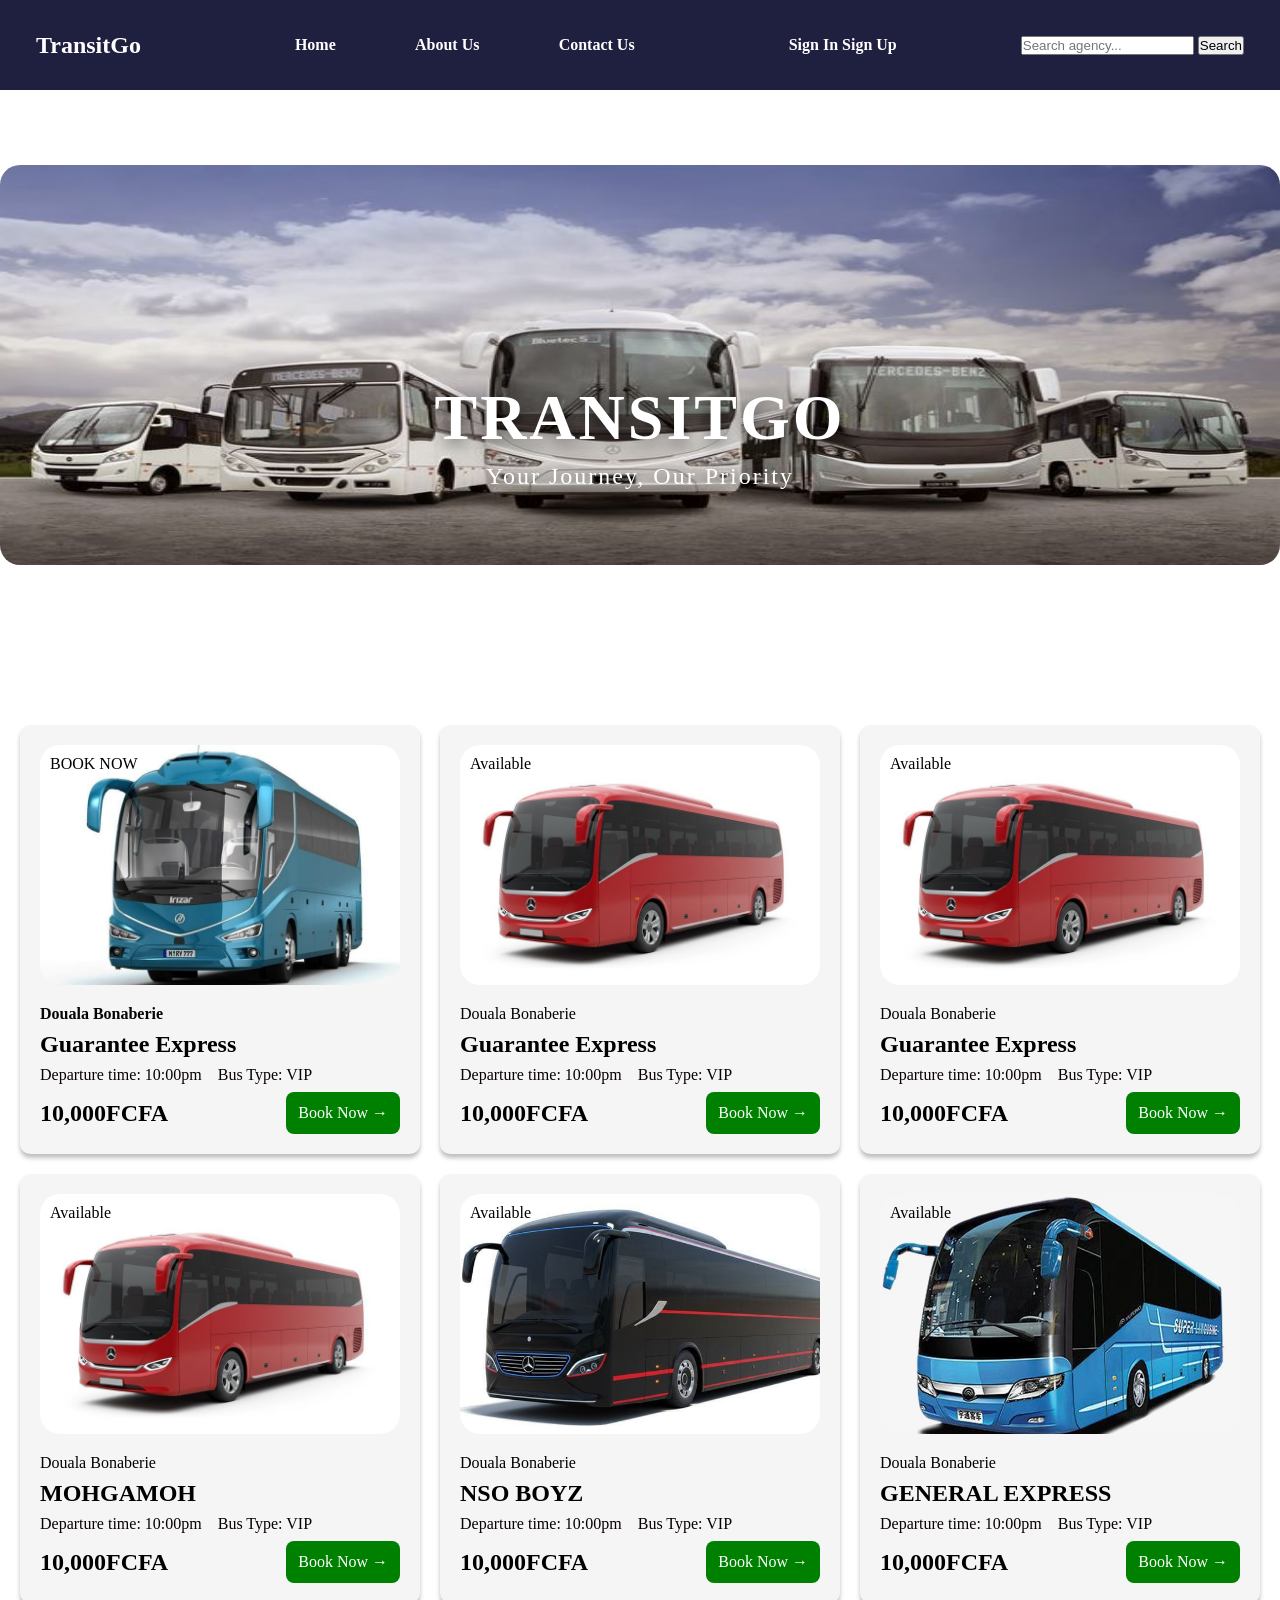
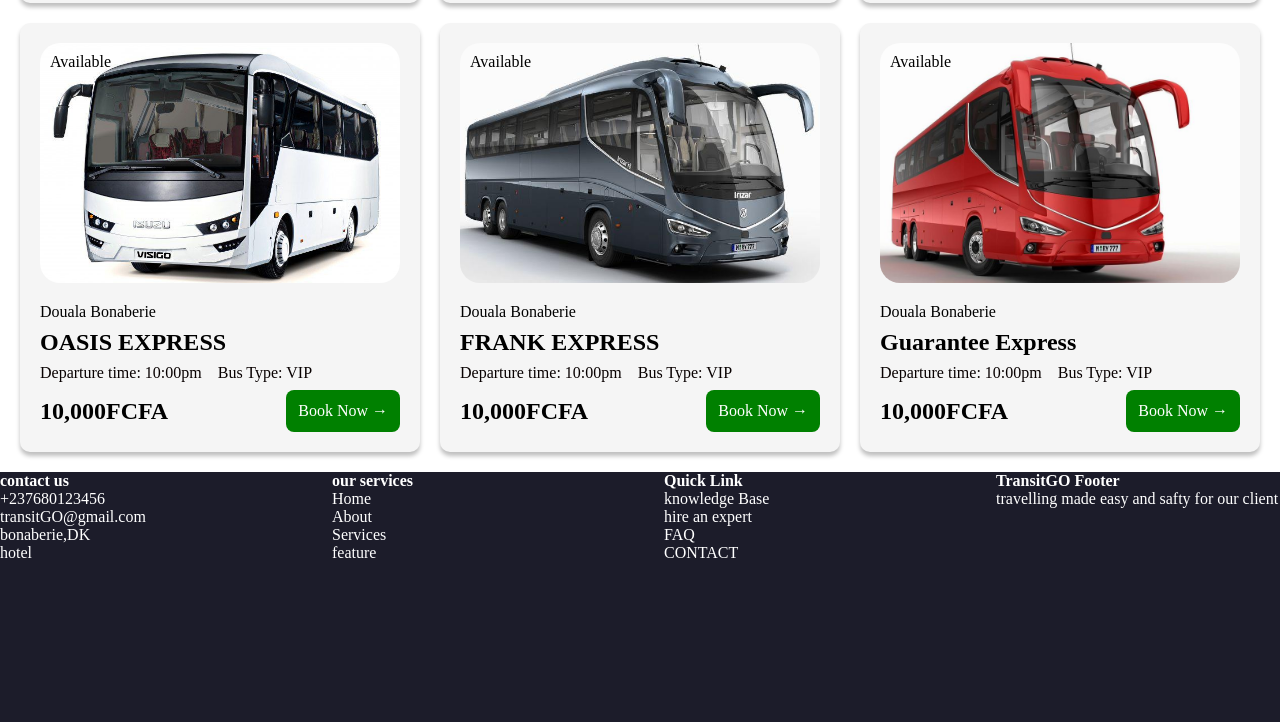
<file: index.html>
<!DOCTYPE html>
<html lang="en">
<head>
    <meta charset="UTF-8">
    <meta name="viewport" content="width=device-width, initial-scale=1.0">
    <title>Document</title>
    <link rel="stylesheet" href="assets/css/index.css">
    <link rel="stylesheet" href="assets/css/navbar.css">
    <link rel="stylesheet" href="../assets/css/contact.css">
</head>
<body>
    <header>
        <nav>
            <div class="logo">
                <p>TransitGo</p>
            </div>
            <ul>
                <li><a href="index.html">Home</a></li>
                <li><a href="pages/about.html">About Us</a></li> 
                <li><a href="pages/contact.html">Contact Us</a></li>          
            </ul>
            <div class="auth-buttons">
                <a href="pages/signin.html" class="signin-btn">Sign In</a>
                <a href="pages/signup.html" class="signup-btn">Sign Up</a>
            </div>
            <div class="header-search">
                <input type="search" placeholder="Search agency...">
                <button type="submit">Search</button>
            </div>
        </nav>
       
    </header>
<main>
        <section class="hero-section">
             <div class="head-section"></div>
        <div class="design-head-section">
            <div class="pic-bar">
                <div class="head image">
                    <img src="assets/images/image11.jpg" alt="bus">
                    <div class="hero-text">
                        <h1>TransitGO</h1>
                        <p>Your Journey, Our Priority</p>
                    </div>
                </div>
            </div>
        </div>
        </section>
        <section class="bus-listing-section">
            <div class="card-container">
                <div class="card">
                    <div class="card-image">
                        <img src="assets/images/image2.jpg" alt="bus1">
                        <span class="card-badge">BOOK NOW</span>
                    </div>
                    <div class="card-body">
                        <div class="card-location">
                            <span class="icon"></span>
                            <span>Douala Bonaberie</span>
                        </div>

<h2>Guarantee Express</h2>
                        <div class="card-info">
                            <div class="info-item">
                                <span>Departure time:</span>
                                <span>10:00pm</span>
                            </div>
                            <div class="info-item">
                                <span>Bus Type:</span>
                                <span>VIP</span>
                            </div>
                        </div>
                        <div class="card-footer">
                            <h2>10,000FCFA</h2>
                            <a href="" class="book-now-btn">
                                Book Now →
                            </a>
                        </div>
                    </div>
                </div>
                <div class="card">
                    <div class="card-image">
                        <img src="assets/images/image3.jpg" alt="">
                        <span class="card-badge">Available</span>
                    </div>
                    <div class="card-body">
                        <div>
                            <span class="icon"></span>
                            <span>Douala Bonaberie</span>
                        </div>

<h2>Guarantee Express</h2>
                        <div class="card-info">
                            <div class="info-item">
                                <span>Departure time:</span>
                                <span>10:00pm</span>
                            </div>
                            <div class="info-item">
                                <span>Bus Type:</span>
                                <span>VIP</span>
                            </div>
                        </div>
                        <div class="card-footer">
                            <h2>10,000FCFA</h2>
                            <a href="" class="book-now-btn">
                                Book Now →
                            </a>
                        </div>
                    </div>
                </div>
                <div class="card">
                    <div class="card-image">
                        <img src="assets/images/image3.jpg" alt="">
                        <span class="card-badge">Available</span>
                    </div>
                    <div class="card-body">
                        <div>
                            <span class="icon"></span>
                            <span>Douala Bonaberie</span>
                        </div>


















             <h2>Guarantee Express</h2>
                        <div class="card-info">
                            <div class="info-item">
                                <span>Departure time:</span>
                                <span>10:00pm</span>
                            </div>
                            <div class="info-item">
                                <span>Bus Type:</span>
                                <span>VIP</span>
                            </div>
                        </div>
                        <div class="card-footer">
                            <h2>10,000FCFA</h2>
                            <a href="" class="book-now-btn">
                                Book Now →
                            </a>
                        </div>
                    </div>
                </div>
                <div class="card">
                    <div class="card-image">
                        <img src="assets/images/image3.jpg" alt="">
                        <span class="card-badge">Available</span>
                    </div>
                    <div class="card-body">
                        <div>
                            <span class="icon"></span>
                            <span>Douala Bonaberie</span>
                        </div>
                        <h2>MOHGAMOH</h2>
                        <div class="card-info">
                            <div class="info-item">
                                <span>Departure time:</span>
                                <span>10:00pm</span>
                            </div>
                            <div class="info-item">
                                <span>Bus Type:</span>
                                <span>VIP</span>
                            </div>
                        </div>
                        <div class="card-footer">
                            <h2>10,000FCFA</h2>
                            <a href="" class="book-now-btn">
                                Book Now →
                            </a>
                        </div>
                    </div>
                </div>


                <div class="card">
                    <div class="card-image">
                        <img src="assets/images/image9.jpg" alt="">
                        <span class="card-badge">Available</span>
                    </div>
                    <div class="card-body">
                        <div>
                            <span class="icon"></span>
                            <span>Douala Bonaberie</span>
                        </div>
                        <h2>NSO BOYZ</h2>
                        <div class="card-info">
                            <div class="info-item">
                                <span>Departure time:</span>
                                <span>10:00pm</span>
                            </div>
                            <div class="info-item">
                                <span>Bus Type:</span>
                                <span>VIP</span>
                            </div>
                        </div>
                        <div class="card-footer">
                            <h2>10,000FCFA</h2>
                            <a href="" class="book-now-btn">
                                Book Now →
                            </a>
                        </div>
                    </div>
                </div>
                <div class="card">
                    <div class="card-image">
                        <img src="assets/images/image6.jpg" alt="">
                        <span class="card-badge">Available</span>
                    </div>
                    <div class="card-body">
                        <div>
                            <span class="icon"></span>
                            <span>Douala Bonaberie</span>
                        </div>
                        <h2>GENERAL EXPRESS</h2>
                        <div class="card-info">
                            <div class="info-item">
                                <span>Departure time:</span>
                                <span>10:00pm</span>
                            </div>
                            <div class="info-item">
                                <span>Bus Type:</span>
                                <span>VIP</span>
                            </div>
                        </div>
                        <div class="card-footer">
                            <h2>10,000FCFA</h2>
                            <a href="" class="book-now-btn">
                                Book Now →
                            </a>
                        </div>
                    </div>
                </div>
                <div class="card">
                    <div class="card-image">
                        <img src="assets/images/image7.jpg" alt="">
                        <span class="card-badge">Available</span>
                    </div>
                    <div class="card-body">
                        <div>
                            <span class="icon"></span>
                            <span>Douala Bonaberie</span>
                        </div>
                        <h2>OASIS EXPRESS</h2>
                        <div class="card-info">
                            <div class="info-item">
                                <span>Departure time:</span>
                                <span>10:00pm</span>
                            </div>
                            <div class="info-item">
                                <span>Bus Type:</span>
                                <span>VIP</span>
                            </div>
                        </div>
                        <div class="card-footer">
                            <h2>10,000FCFA</h2>
                            <a href="" class="book-now-btn">
                                Book Now →
                            </a>
                        </div>
                    </div>
                </div>
                <div class="card">
                    <div class="card-image">
                        <img src="assets/images/image18.jpg" alt="">
                        <span class="card-badge">Available</span>
                    </div>
                    <div class="card-body">
                        <div>
                            <span class="icon"></span>
                            <span>Douala Bonaberie</span>
                        </div>
                        <h2>FRANK EXPRESS</h2>
                        <div class="card-info">
                            <div class="info-item">
                                <span>Departure time:</span>
                                <span>10:00pm</span>
                            </div>
                            <div class="info-item">
                                <span>Bus Type:</span>
                                <span>VIP</span>
                            </div>
                        </div>
                        
                        <div class="card-footer">
                            <h2>10,000FCFA</h2>
                            <a href="" class="book-now-btn">
                                Book Now →
                            </a>
                        </div>
                    </div>
                </div>
                <div class="card">
                    <div class="card-image">
                        <img src="assets/images/image17.jpg" alt="">
                        <span class="card-badge">Available</span>
                    </div>
                    <div class="card-body">
                        <div>
                            <span class="icon"></span>
                            <span>Douala Bonaberie</span>
                        </div>
                        <h2>Guarantee Express</h2>
                        <div class="card-info">
                            <div class="info-item">
                                <span>Departure time:</span>
                                <span>10:00pm</span>
                            </div>
                            <div class="info-item">
                                <span>Bus Type:</span>
                                <span>VIP</span>
                            </div>
                        </div>
                        <div class="card-footer">
                            <h2>10,000FCFA</h2>
                            <a href="" class="book-now-btn">
                                Book Now →
                            </a>
                        </div>
                    </div>
                </div>
                
            </div>
        </section>
    </main>
    <footer>
        <div id="grid">
            <div id="contact">
        <h4>contact us</h4>
        
            <p>+237680123456</p>
            <p>transitGO@gmail.com</p>
            <p>bonaberie,DK hotel</p>
        </div>
            

        <div id="services">
        <h4>our services</h4>
    
            <p>Home</p>
            <p>About</p>
            <p>Services</p>
            <p>feature</p>
            </div> 
        <div id="quicklinks">
        <h4>Quick Link</h4>
        
            <p>knowledge Base</p>
            <p>hire an expert</p>
            <p>FAQ</p>
            <p>CONTACT</p>
        </div>
        <div id="about">
        <h4>TransitGO Footer</h4>
        <p>travelling made easy and safty for our client</p>
    </div>
</div> 
    </footer>   
    
    <!-- Booking Modal -->
    <div id="bookingModal" class="modal">
        <div class="modal-content">
            <span class="close">&times;</span>
            <h2>Complete Your Booking</h2>
            <form id="bookingForm" class="booking-form">
                <div class="form-group">
                    <label for="fullName">Full Name *</label>
                    <input type="text" id="fullName" name="fullName" required>
                </div>
                <div class="form-group">
                    <label for="email">Email Address *</label>
                    <input type="email" id="email" name="email" required>
                </div>
                <div class="form-group">
                    <label for="phone">Phone Number *</label>
                    <input type="tel" id="phone" name="phone" required>
                </div>
                <div class="form-group">
                    <label for="depDate">Departure Date *</label>
                    <input type="date" id="depDate" name="depDate" required>
                </div>
                <div class="form-group">
                    <label for="seats">Number of Seats *</label>
                    <input type="number" id="seats" name="seats" min="1" max="10" value="1" required>
                </div>
                <div class="form-group">
                    <label for="seatPreference">Seat Preference</label>
                    <select id="seatPreference" name="seatPreference">
                        <option value="">Select Preference</option>
                        <option value="window">Window</option>
                        <option value="aisle">Aisle</option>
                        <option value="middle">Middle</option>
                    </select>
                </div>
                <div class="form-group">
                    <label for="specialRequests">Special Requests</label>
                    <textarea id="specialRequests" name="specialRequests" rows="4" placeholder="Any special requests?"></textarea>
                </div>
                <div class="form-actions">
                    <button type="submit" class="submit-btn">Complete Booking</button>
                    <button type="button" class="cancel-btn" onclick="closeBookingModal()">Cancel</button>
                </div>
            </form>
        </div>
    </div>

    <script>
        const modal = document.getElementById("bookingModal");
        const closeBtn = document.querySelector(".close");
        const bookingForm = document.getElementById("bookingForm");
        const bookNowBtns = document.querySelectorAll(".book-now-btn");

        // Open modal when any Book Now button is clicked
        bookNowBtns.forEach(btn => {
            btn.addEventListener("click", function(e) {
                e.preventDefault();
                openBookingModal();
            });
        });

        // Open modal function
        function openBookingModal() {
            modal.style.display = "block";
        }

        // Close modal function
        function closeBookingModal() {
            modal.style.display = "none";
        }

        // Close modal when X is clicked
        closeBtn.addEventListener("click", closeBookingModal);

        // Close modal when clicking outside the modal content
        window.addEventListener("click", function(e) {
            if (e.target === modal) {
                closeBookingModal();
            }
        });

        // Handle form submission
        bookingForm.addEventListener("submit", function(e) {
            e.preventDefault();
            const formData = {
                fullName: document.getElementById("fullName").value,
                email: document.getElementById("email").value,
                phone: document.getElementById("phone").value,
                depDate: document.getElementById("depDate").value,
                seats: document.getElementById("seats").value,
                seatPreference: document.getElementById("seatPreference").value,
                specialRequests: document.getElementById("specialRequests").value
            };
            console.log("Booking Details:", formData);
            alert(`Booking confirmed for ${formData.fullName}! Check console for details.`);
            bookingForm.reset();
            closeBookingModal();
        });
    </script>
</body>
</html>
</file>
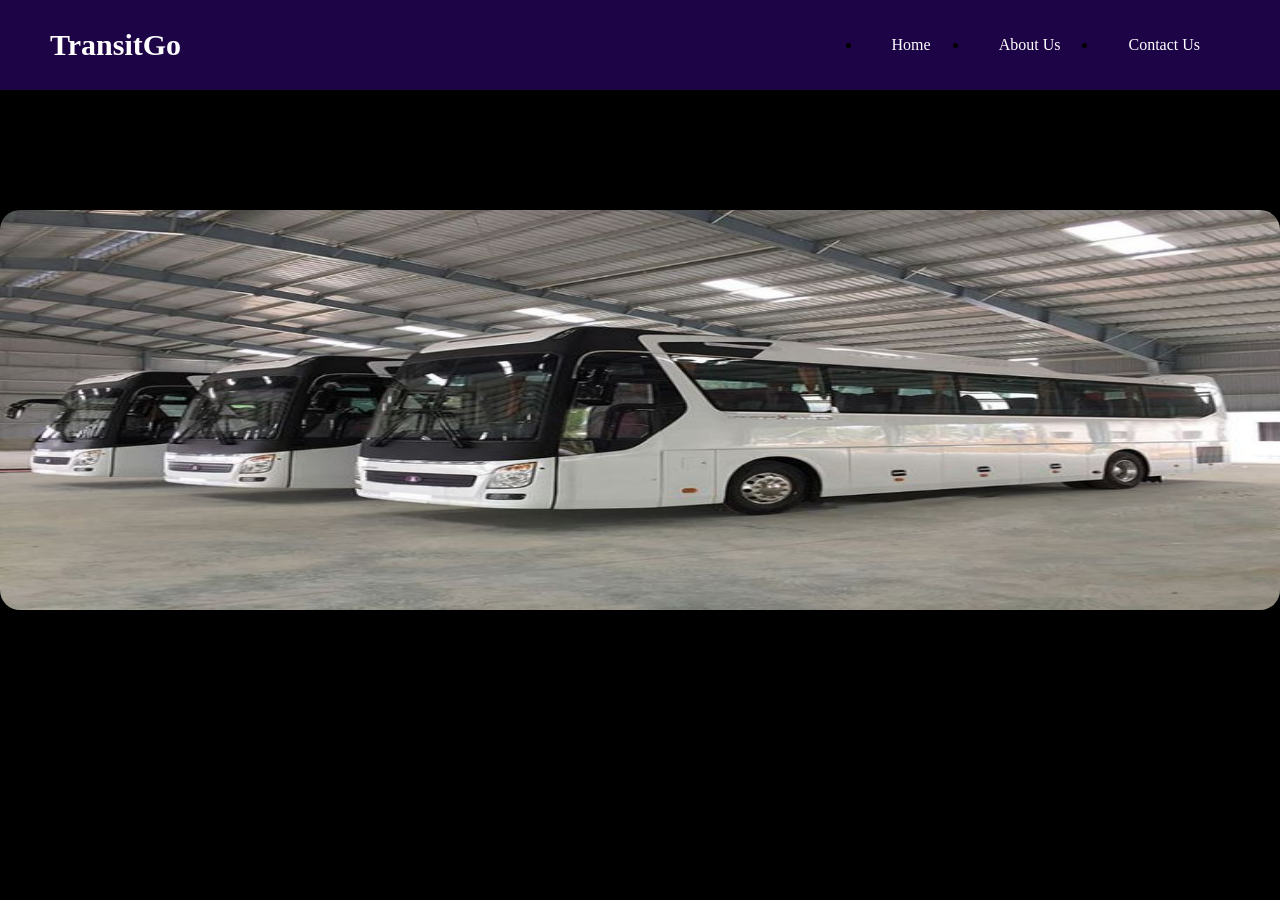
<file: about.html>
<!DOCTYPE html>
<html lang="en">
<head>
    <meta charset="UTF-8">
    <meta name="viewport" content="width=device-width, initial-scale=1.0">
    <title>About Us - TransitGO</title>
    <link rel="stylesheet" href="assets/css/index.css">
    <link rel="stylesheet" href="assets/css/navbar.css">
</head>
<body>
    <header>
        <nav>
            <div class="logo">
                <p>TransitGo</p>
            </div>
            <ul>
                <li><a href="index.html">Home</a></li>
                <li><a href="about.html" class="active">About Us</a></li>
                <li><a href="contact.html">Contact Us</a></li>
            </ul>
        </nav>
    </header>
    <main class="page-content">
        <section class="about-hero">
            <div class="about-hero__content">
                <h1>About TransitGO</h1>
                <p>At TransitGO, we are passionate about journeys. With years of experience in the travel industry, we blend expertise with personalized service to turn your travel dreams into reality.</p>
            </div>
            <img src="assets/images/image12.jpg" alt="TransitGO" class="about-hero__image">
        </section>

        <section class="about-details">
            <h2>Our Aim</h2>
            <p>Our goal is to help customers plan and enjoy safe, comfortable, and memorable travel by providing clear information, affordable packages, and excellent customer service.</p>

            <h2>What We Offer</h2>
            <ul>
                <li>Easy online booking</li>
                <li>Flexible seat selection</li>
                <li>Multiple payment methods</li>
                <li>Fast customer support</li>
            </ul>
        </section>
    </main>

   
</body>
</html>
</file>
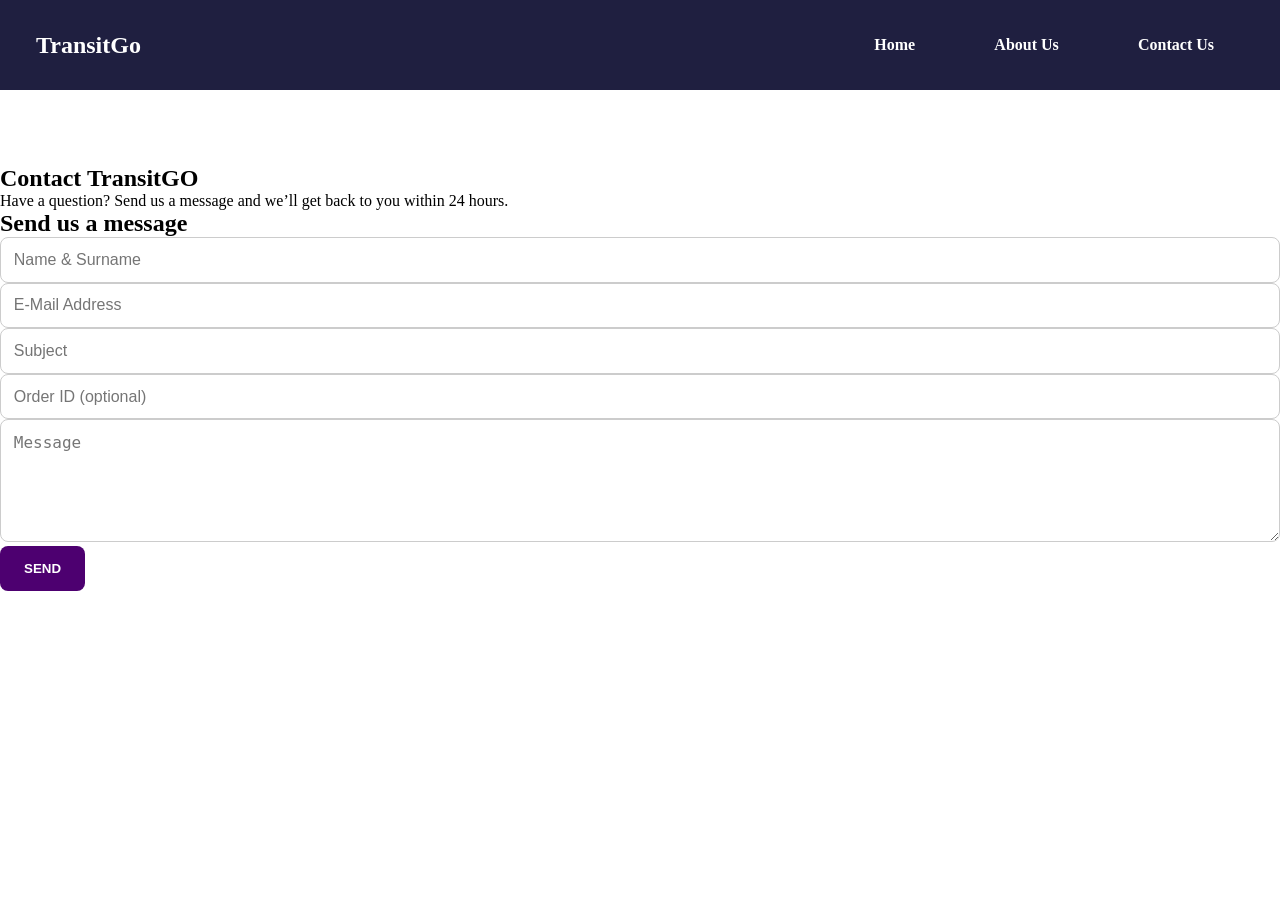
<file: contact.html>
<!DOCTYPE html>
<html lang="en">
<head>
    <meta charset="UTF-8">
    <meta name="viewport" content="width=device-width, initial-scale=1.0">
    <title>Contact Us - TransitGO</title>
    <link rel="stylesheet" href="assets/css/index.css">
    <link rel="stylesheet" href="assets/css/navbar.css">
    <link rel="stylesheet" href="assets/css/contact.css">
</head>
<body>
    <header>
        <nav>
            <div class="logo">
                <p>TransitGo</p>
            </div>
            <ul>
                <li><a href="index.html">Home</a></li>
                <li><a href="about.html">About Us</a></li>
                <li><a href="contact.html" class="active">Contact Us</a></li>
            </ul>
        </nav>
    </header>

    <main class="contact-page">
        <section class="contact-hero">
            <div class="contact-hero__overlay">
                <h1>Contact TransitGO</h1>
                <p>Have a question? Send us a message and we’ll get back to you within 24 hours.</p>
            </div>
        </section>

        <section class="contact-form-section">
            <div class="contact-form">
                <h2>Send us a message</h2>
                <form>
                    <div class="input-grid">
                        <input type="text" name="name" placeholder="Name & Surname" required>
                        <input type="email" name="email" placeholder="E-Mail Address" required>
                        <input type="text" name="subject" placeholder="Subject" required>
                        <input type="text" name="order" placeholder="Order ID (optional)">
                    </div>
                    <textarea name="message" rows="5" placeholder="Message" required></textarea>
                    <button type="submit" class="send-btn">SEND</button>
                </form>
            </div>
        </section>
    </main>
</body>
</html>
</file>
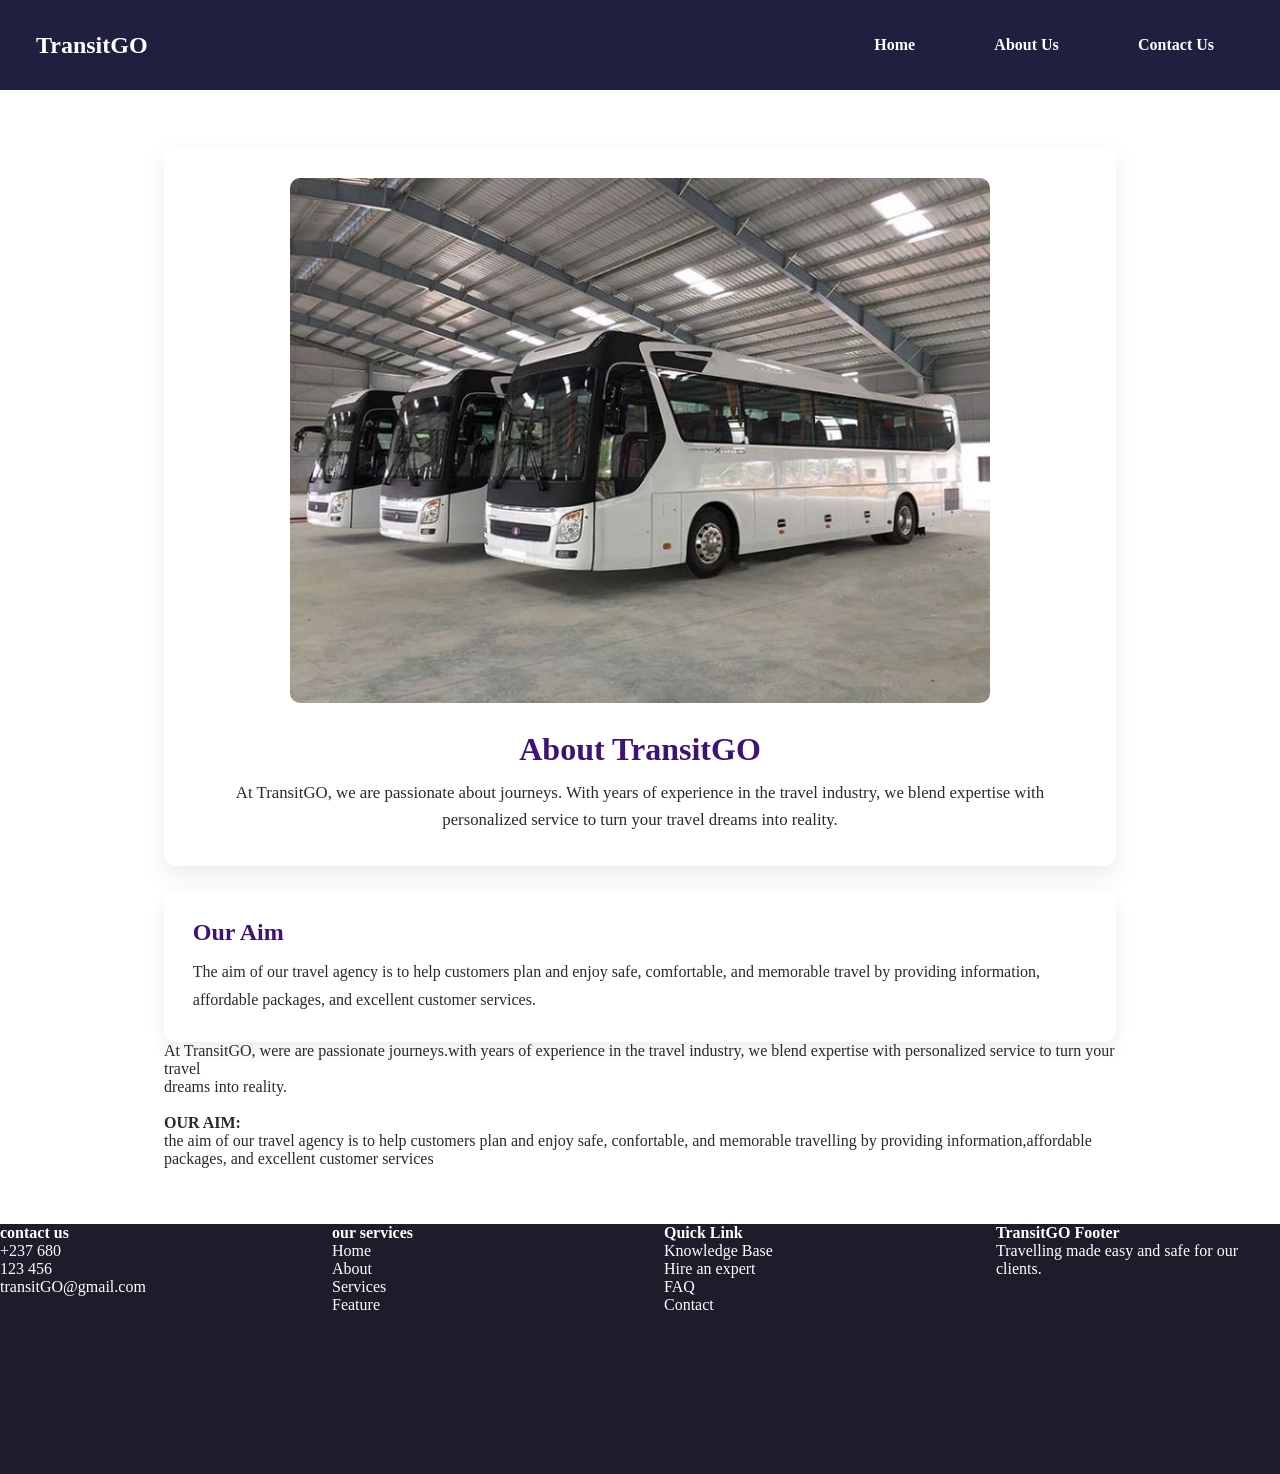
<file: pages/about.html>
<!DOCTYPE html>
<html lang="en">
<head>
    <meta charset="UTF-8">
    <meta name="viewport" content="width=device-width, initial-scale=1.0">
    <title>About - TransitGO</title>
    <link rel="stylesheet" href="../assets/css/navbar.css">
    <link rel="stylesheet" href="../assets/css/about.css">
    <link rel="stylesheet" href="../assets/css/contact.css">
</head>
<body>
    <header>
        <nav>
            <div class="logo"><p>TransitGO</p></div>
            <ul>
                <li><a href="../index.html">Home</a></li>
                <li><a href="about.html">About Us</a></li>
                <li><a href="contact.html">Contact Us</a></li>
            </ul>
        </nav>
    </header>
    <main class="about-main">
        <section class="about-hero">
            <img src="../assets/images/image12.jpg" alt="TransitGO travel" class="about-image">
            <h1>About TransitGO</h1>
            <p>At TransitGO, we are passionate about journeys. With years of experience in the travel industry, we blend expertise with personalized service to turn your travel dreams into reality.</p>
        </section>
        <section class="about-content">
            <h2>Our Aim</h2>
            <p>The aim of our travel agency is to help customers plan and enjoy safe, comfortable, and memorable travel by providing information, affordable packages, and excellent customer services.</p>
        </section>
    <p>At TransitGO, were are passionate journeys.with years of experience in the travel industry, we blend expertise with personalized service to turn your travel <br>dreams into reality.
    </p><br>
     <p><strong>OUR AIM:</strong></p>
    <p>the aim of our travel agency is to help customers plan and enjoy safe, confortable, and memorable travelling by providing information,affordable packages, and excellent customer 
        services
    </p>

</main>

    <footer>
        <div id="grid">
            <div id="contact">
                <h4>contact us</h4>
                <p><i class="fa-solid fa-phone"></i> +237 680 123 456</p>
                <p><i class="fa-solid fa-envelope"></i> transitGO@gmail.com</p>
            </div>
            <div id="services">
                <h4>our services</h4>
                <p>Home</p>
                <p>About</p>
                <p>Services</p>
                <p>Feature</p>
            </div>
            <div id="quicklinks">
                <h4>Quick Link</h4>
                <p>Knowledge Base</p>
                <p>Hire an expert</p>
                <p>FAQ</p>
                <p>Contact</p>
            </div>
            <div id="about">
                <h4>TransitGO Footer</h4>
                <p>Travelling made easy and safe for our clients.</p>
            </div>
        </div>
    </footer>
</body>
</html>
</file>
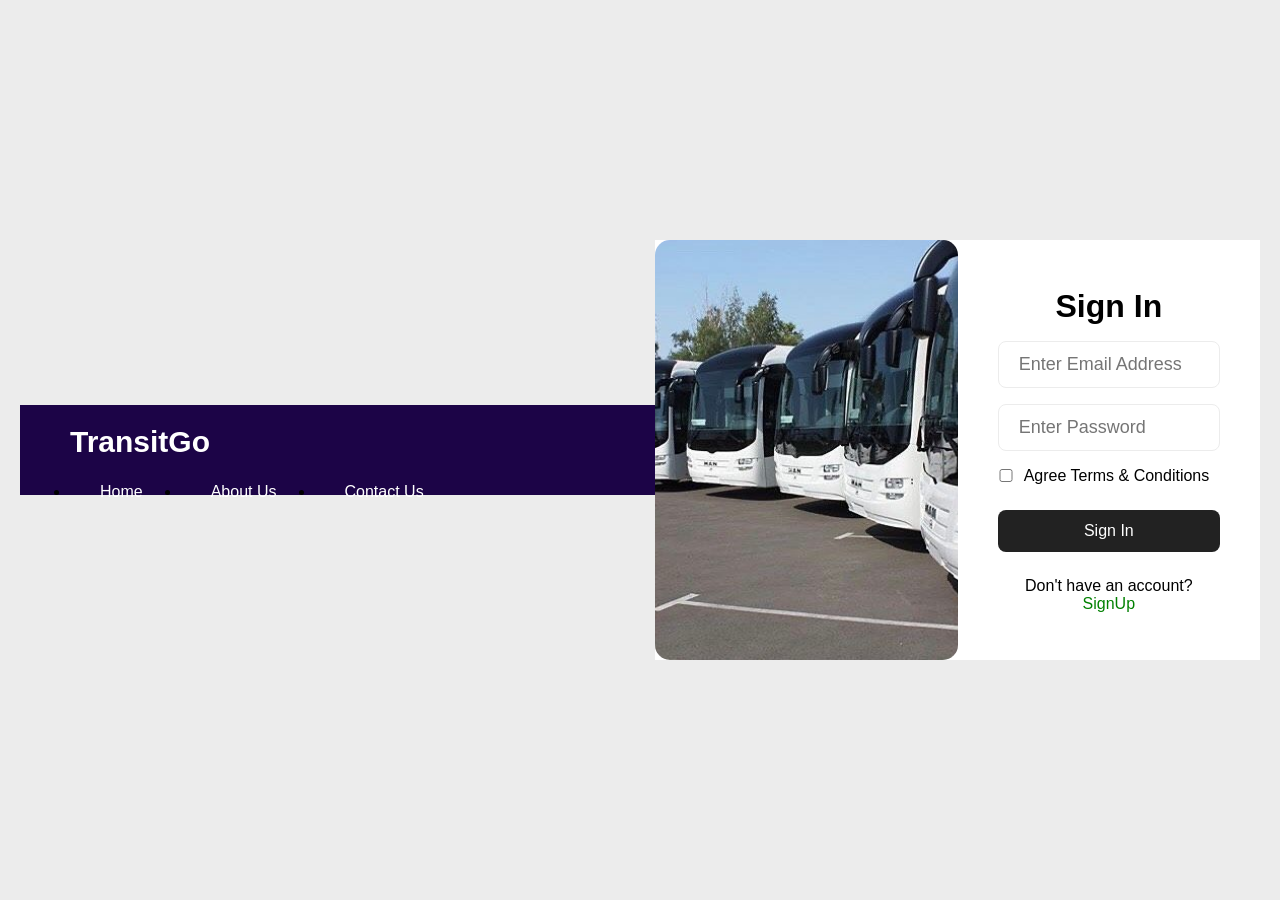
<file: pages/signin.html>
<!DOCTYPE html>
<html lang="en">
<head>
    <meta charset="UTF-8">
    <meta name="viewport" content="width=device-width, initial-scale=1.0">
    <title>Sign In - TransitGO</title>
    <link rel="stylesheet" href="../assets/css/navbar.css">
    <link rel="stylesheet" href="../assets/css/signin.css">

</head>
<body>
    <header>
        <nav>
            <div class="logo">
                <p>TransitGo</p>
            </div>
            <ul>
                <li><a href="../index.html">Home</a></li>
                <li><a href="about.html">About Us</a></li> 
                <li><a href="contact.html">Contact Us</a></li>          
            </ul>
        </nav>
    </header>
    <main>
        <div class="image-container">
            <img src="../assets/images/image13.jpg" alt="Bus images" />
        </div>
        <form action="">
            <h1>Sign In</h1>
            <div class="input-group">
                <input id="email" type="email" placeholder="Enter Email Address" required>
            </div>
            <div class="input-group">
                <input id="password" type="password" placeholder="Enter Password" required>
            </div>
            <div class="checkbox-group">
                <input id="terms-conditions" type="checkbox"> Agree Terms & Conditions
                <!-- <label for="terms-conditions"></label> -->
            </div>
    
            <button type="submit" class="submit-btn">Sign In</button>
            <div class="register-link">
                <p>Don't have an account?<a href="signup.html"> SignUp</a></p>
            </div>
        </form>
    </main>    
</body>
</html>
</file>
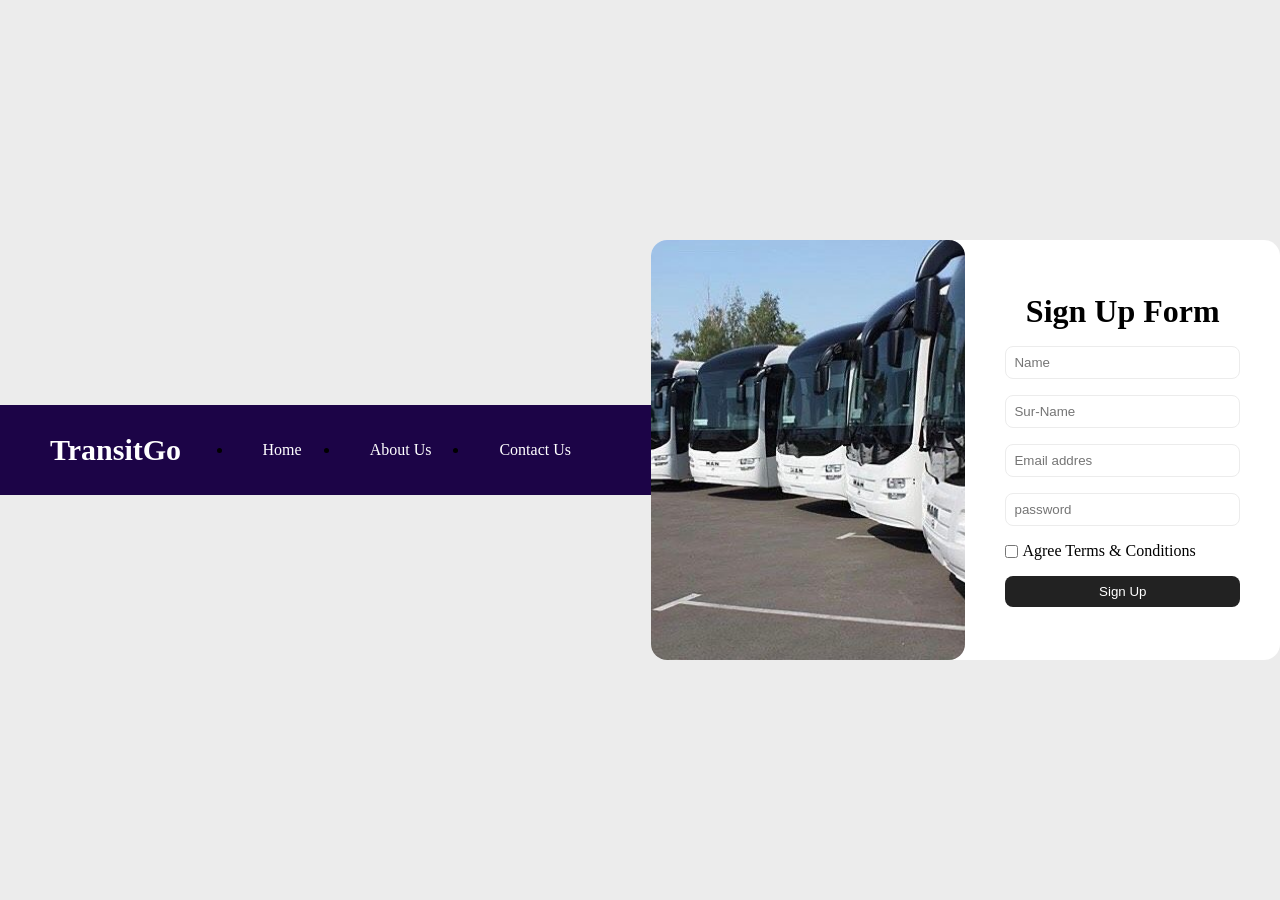
<file: pages/signup.html>
<!DOCTYPE html>
<html lang="en">
<head>
    <meta charset="UTF-8">
    <meta name="viewport" content="width=device-width, initial-scale=1.0">
    <title>Sign Up - TransitGO</title>
    <link rel="stylesheet" href="../assets/css/navbar.css">
    <link rel="stylesheet" href="../assets/css/signup.css">
</head>
<body>
    
       <header>
        <nav>
            <div class="logo">
                <p>TransitGo</p>
            </div>
            <ul>
                <li><a href="../index.html">Home</a></li>
                <li><a href="about.html">About Us</a></li> 
                <li><a href="contact.html">Contact Us</a></li>          
            </ul>
        </nav>
    </header>
       
     <main>  
     <div class="image-container">
            <img src="../assets/images/image13.jpg" alt="Bus images"/>
        </div>
        <form action="">
            <h1>Sign Up Form</h1>
            <div class="input-group">
                <label for="name"></label>
                <input id="name" type="name" placeholder="Name">
            </div>
            <div class="input-group">
                <label for="sur-name"></label>
                <input id="sur-name" type="sur-name" placeholder="Sur-Name">
            </div>
            <div class="input-group">
                <label for="email"></label>
                <input id="email" type="email" placeholder="Email addres">
            </div>
            <div class="input-group">
                <label for="password"></label>
                <input id="password" type="password" placeholder="password">
            </div>
            <div class="checkbox-group">
                <input id="terms-conditions" type="checkbox">
                <label for="terms-conditions">Agree Terms & Conditions</label>
            </div>
        
            <button type="submit" class="submit-btn">Sign Up</button>
        </form>
    </main>
    
</body>
</html>
</file>
<file: assets/css/index.css>
*{
    margin: 0;
    padding: 0;
    box-sizing: border-box;
}

body{
    background-color: black;
    border-radius: 10PX
    

}

main {
    margin-top: 75px;
}

.card-container {
    display: grid;
    grid-template-columns: 1fr 1fr 1fr ;
    gap: 20px;
    padding: 20px;
}

.card{
    background-color: whitesmoke;
    padding: 20px;
    display: flex;
    flex-direction: column;
    gap: 20px;
    border-radius: 10px;
    box-shadow: 0px 4px 4px rgba(0, 0, 0, 0.25);
}

.card-image{
    position: relative;
    width: 100%;
    height: 240px;
    border-radius: 10px;
    overflow: hidden;
}

.card-image img {
    object-fit: cover;
    width: 100%;
    height: 100%;
}

.card-badge{
    position: absolute;
    top: 10px;
    left: 10px;
    display: block;
    background-color: ;
    border-radius: 4px;rgb(50, 223, 7)
    padding: 4px;
}

.card-body {
    display: flex;
    flex-direction: column;
    gap: 8px;
}

.card-location{
    font-weight: bold;
    color: #050505;
}

.card-info{
    display: flex;
    gap: 16px;
    align-items: center;
}

.info-item {
    color: #080101;
}

.card-footer {
    display: flex;
    justify-content: space-between;
    align-items: center;
}

.book-now-btn{
    display: block;
    padding: 12px;
    color: white;
    background-color: green;
    text-decoration: none;
    border-radius: 8px;
}
img {
    width: 100%;
    height: 400px;
    border-radius: 20px;
    display: flex;
    align-items: center;
    opacity: 10;
    border-top: 20px;

}
.bus-type {
    display: block;
    padding: 12px;
    color: white;
    background-color: green;
    text-decoration: none;
    border-radius: 8px;
}
.search-bar {
    padding: 10px;

}

.map-form-container {
    display: flex;
    justify-content: center;
    align-items: center;
    gap: 20px; /* space between form and map */
    margin-bottom: 50px; /* space between footer */
    padding: 20px;
}

.form-box {
    background-color: white;
    color: black;
    border: none;
    padding: 20px;
    border-radius: 8px;
    box-shadow: 0 2px 10px rgba(0,0,0,0.1);
    width: 300px;
}

.form-box h3 {
    margin-top: 0;
    color: black;
}

.form-box form {
    display: flex;
    flex-direction: column;
}

.form-box label {
    margin-bottom: 5px;
    font-weight: bold;
    color: black;
}

.form-box input {
    margin-bottom: 15px;
    padding: 8px;
    border: 1px solid #ccc;
    border-radius: 4px;
}

.form-box button {
    padding: 10px;
    background-color: green;
    color: white;
    border: none;
    border-radius: 4px;
    cursor: pointer;
}

.form-box button:hover {
    background-color: darkgreen;
}

.map-container {
    border: none;
    width: 600px;
    height: 400px;
}

.map-container iframe {
    width: 100%;
    height: 100%;
    border: none;
}

/* Hero Section Styles */
.hero-section {
    position: relative;
    width: 100%;
    height: 60vh;
    overflow: hidden;
}

.design-head-section {
    position: relative;
    width: 100%;
    height: 100%;
}

.pic-bar {
    position: relative;
    width: 100%;
    height: 100%;
}

.head image {
    position: relative;
    width: 100%;
    height: 100%;
}

.head image img {
    width: 100%;
    height: 100%;
  
    
}

.hero-text {
    position: absolute;
    top: 50%;
    left: 50%;
    transform: translate(-50%, -50%);
    text-align: center;
    color: white;
    z-index: 10;
    text-shadow: 0 4px 18px rgba(0, 0, 0, 0.7);
}

.hero-text h1 {
    font-size: 4rem;
    font-weight: bold;
    margin: 0;
    letter-spacing: 3px;
    text-transform: uppercase;
}

.hero-text p {
    font-size: 1.5rem;
    margin: 0.5rem 0 0 0;
    letter-spacing: 2px;
}

.hero-overlay {
    position: absolute;
    top: 0;
    left: 0;
    right: 0;
    height: 100%;
    display: flex;
    flex-direction: column;
    align-items: center;
    justify-content: flex-end;
    padding-bottom: 40px;
    gap: 12px;
    pointer-events: none;
    z-index: 2;
}

.hero-title {
    font-size: 3rem;
    color: white;
    letter-spacing: 2px;
    text-shadow: 0 4px 18px rgba(0, 0, 0, 0.75);
    pointer-events: auto;
}

.search-bar {
    position: relative;
    top: 0;
    left: 0;
    transform: none;
    background: rgba(0, 0, 0, 0.35);
    backdrop-filter: blur(12px);
    padding: 10px 12px;
    border-radius: 10px;
    box-shadow: 0 4px 15px rgba(0, 0, 0, 0.35);
    display: flex;
    align-items: center;
    gap: 10px;
    pointer-events: auto;
}

.search-bar input {
    width: 170px;
    padding: 8px 10px;
    border: 1px solid rgba(255, 255, 255, 0.5);
    border-radius: 6px;
    font-size: 14px;
    background: rgba(255, 255, 255, 0.15);
    color: #fff;
}

.search-bar input::placeholder {
    color: rgba(255, 255, 255, 0.75);
}

.search-bar button {
    padding: 12px 20px;
    background: black;
    color: white;
    border: none;
    border-radius: 5px;
    cursor: pointer;
    font-weight: bold;
    transition: background 0.3s;
}

.search-bar button:hover {
    background: linear-gradient(45deg, #218838, #17a2b8);
}

/* Booking modal */
.booking-modal {
    position: fixed;
    inset: 0;
    display: grid;
    place-items: center;
    background: rgba(0, 0, 0, 0.55);
    opacity: 0;
    visibility: hidden;
    transition: opacity 0.25s ease, visibility 0.25s ease;
    z-index: 999;
}

.booking-modal.open {
    opacity: 1;
    visibility: visible;
}

.booking-modal__content {
    background: #111;
    color: #fff;
    padding: 26px 24px;
    border-radius: 14px;
    width: min(380px, 90vw);
    box-shadow: 0 10px 30px rgba(0, 0, 0, 0.6);
    text-align: center;
}

.booking-modal__close {
    position: absolute;
    top: 18px;
    right: 18px;
    background: transparent;
    border: none;
    font-size: 26px;
    color: rgba(255, 255, 255, 0.75);
    cursor: pointer;
}

.booking-modal__close:hover {
    color: #fff;
}

.booking-form {
    display: flex;
    flex-direction: column;
    gap: 14px;
    margin-top: 12px;
    text-align: left;
}

.booking-form label {
    display: flex;
    flex-direction: column;
    gap: 6px;
    font-weight: 600;
    font-size: 0.9rem;
    color: black;
}

.booking-form input,
.booking-form select {
    padding: 10px 12px;
    border-radius: 10px;
    border: 1px solid white;
    background: white;
    color: black;
}


.booking-form input:focus,
.booking-form select:focus {
    outline: none;
    border-color:black;
    box-shadow: 0 0 0 3px rgba(255, 255, 255, 0.15);
}

.booking-modal__confirm {
    width: 100%;
    padding: 12px 16px;
    border-radius: 8px;
    border: none;
    background: linear-gradient(45deg, #28a745, #20c997);
    color: black;
    font-weight: 600;
    cursor: pointer;
    transition: transform 0.2s ease;
}

.booking-modal__confirm:hover {
    transform: translateY(-1px);
}

/* Responsive Design */
@media (max-width: 768px) {
    .card-container {
        grid-template-columns: 1fr;
        padding: 10px;
    }
    
    .hero-section {
        height: 45vh;
    }
    
    .hero-overlay {
        justify-content: flex-end;
        padding-bottom: 30px;
    }
    
    .hero-title {
        font-size: 2.2rem;
    }

    .search-bar {
        padding: 12px;
        max-width: 320px;
    }

    .search-bar input {
        width: 140px;
    }
    
    .hero-text h1 {
        font-size: 2.5rem;
    }
    
    .hero-text p {
        font-size: 1rem;
    }
    
    .map-form-container {
        flex-direction: column;
        gap: 20px;
    }
    
    .form-box {
        width: 100%;
    }
    
    .map-container {
        width: 100%;
        height: 300px;
    }
}

/* Modal Styles */
.modal {
    display: none;
    position: fixed;
    z-index: 1000;
    left: 0;
    top: 0;
    width: 100%;
    height: 100%;
    background-color: rgba(0, 0, 0, 0.5);
    animation: fadeIn 0.3s ease;
}

@keyframes fadeIn {
    from {
        opacity: 0;
    }
    to {
        opacity: 1;
    }
}

.modal-content {
    background-color: white;
    margin: 5% auto;
    padding: 2rem;
    border: 1px solid #888;
    border-radius: 12px;
    width: 90%;
    max-width: 500px;
    box-shadow: 0 10px 40px rgba(0, 0, 0, 0.3);
    animation: slideIn 0.3s ease;
}

@keyframes slideIn {
    from {
        transform: translateY(-50px);
        opacity: 0;
    }
    to {
        transform: translateY(0);
        opacity: 1;
    }
}

.close {
    color: #aaa;
    float: right;
    font-size: 28px;
    font-weight: bold;
    cursor: pointer;
    transition: color 0.2s;
}

.close:hover,
.close:focus {
    color: #000;
}

.modal-content h2 {
    color: #333;
    margin-bottom: 1.5rem;
    text-align: center;
}

.booking-form {
    display: flex;
    flex-direction: column;
    gap: 1.2rem;
}

.form-group {
    display: flex;
    flex-direction: column;
    gap: 0.5rem;
}

.form-group label {
    font-weight: 600;
    color: #333;
    font-size: 0.95rem;
}

.form-group input,
.form-group select,
.form-group textarea {
    padding: 0.8rem;
    border: 1px solid #ddd;
    border-radius: 6px;
    font-size: 1rem;
    font-family: inherit;
    transition: border-color 0.3s;
}

.form-group input:focus,
.form-group select:focus,
.form-group textarea:focus {
    outline: none;
    border-color: #28a745;
    box-shadow: 0 0 0 3px rgba(40, 167, 69, 0.1);
}

.form-group textarea {
    resize: vertical;
    min-height: 80px;
}

.form-actions {
    display: flex;
    gap: 1rem;
    margin-top: 1rem;
}

.submit-btn,
.cancel-btn {
    flex: 1;
    padding: 0.95rem;
    border: none;
    border-radius: 6px;
    font-weight: 600;
    cursor: pointer;
    transition: all 0.3s;
    font-size: 1rem;
}

.submit-btn {
    background-color: #28a745;
    color: white;
}

.submit-btn:hover {
    background-color: #218838;
    transform: translateY(-2px);
    box-shadow: 0 4px 12px rgba(40, 167, 69, 0.3);
}

.cancel-btn {
    background-color: #e9ecef;
    color: #333;
}

.cancel-btn:hover {
    background-color: #dee2e6;
}

@media (max-width: 600px) {
    .modal-content {
        width: 95%;
        margin: 20% auto;
        padding: 1.5rem;
    }
    
    .form-actions {
        flex-direction: column;
    }
}
</file>
<file: assets/css/navbar.css>
*{
    margin: 0px;
    padding: 0px;
    box-sizing: border-box;
}

header{
    background-color: rgb(28, 4, 71);
    top: 0;
    height: 10vh;
    width: 100%;
    justify-content: space-between;
    display: flex;
    padding: 20px 30px;
}

.mobile-nav{
    display: none;
}

nav{
    width: 100%;
    max-width: 1280px;
    margin: 0 auto;
    display: flex;
    align-items: center;
    justify-content: space-between;
    padding: 0px 20px;
    gap: 1.5rem;
    flex-wrap: wrap;
}
nav .logo p{
    font-size: 30px;
    font-weight: bold;
    color: white;
    text-transform: none;
    letter-spacing: normal;
    cursor: pointer;
    margin: 0;
}
nav ul{
    display: flex;
    gap: 0.5rem;
}

.mobile-nav nav ul{
    display: flex;
    align-items: center;
    flex-direction: column;
    gap: 28px;
    list-style: none;

}

nav li a{
    text-transform: none;
    padding: 0px 30px;
    color: white;
    text-decoration: none;
    display: block;
    text-align: left;
  }
  
  /* Add a grey background color to dropdown links on hover */
  .dropdown-content a:hover {
    background-color: #ddd;
  }
  
  /* Show the dropdown menu on hover */
  .dropdown:hover .dropdown-content {
    display: block;
  }
/* responsive desing */
@media(max-width:768px){
    .desktop-nav{
        display: none;
    }
    .mobile-nav{
        display: flex;
        align-items: center;
        gap: 40px;
    }
    .nav-ul{
        display: flex;
        align-items: center;
        gap: 28px; 
    }
    .nav-li {
        display: flex;
        align-items: center;
        gap: 24px; 
    }
    .nav-li a{
        background-color: #222222;
        color: #fff;
        padding: 12px 24px;
        border-radius: 8px;
}
nav li a:hover{
    color: blue;
    transition: 0.4s ease 0s;
}

.auth-buttons {
    display: flex;
    gap: 1rem;
    align-items: center;
    margin-left: 2rem;
}

.signin-btn,
.signup-btn {
    padding: 0.2rem 0.6rem;
    border-radius: 25px;
    text-decoration: none;
    font-weight: 600;
    transition: all 0.3s ease;
    font-size: 12px;
    cursor: pointer;
    border: 2px solid;
}

.signin-btn {
    color: #28a745;
    border-color: #28a745;
    background-color: transparent;
}

.signin-btn:hover {
    background-color: #28a745;
    color: white;
    box-shadow: 0 4px 12px rgba(40, 167, 69, 0.3);
}

.signup-btn {
    background-color: #28a745;
    color: white;
    border-color: #28a745;
}

.signup-btn:hover {
    background-color: #218838;
    border-color: #218838;
    box-shadow: 0 4px 12px rgba(33, 136, 56, 0.3);
}

.header-search {
    display: flex;
    gap: 0.5rem;
    align-items: center;
    margin-left: 1rem;
}

.header-search input {
    padding: 0.4rem 0.8rem;
    border: 1px solid #ccc;
    border-radius: 6px;
    font-size: 14px;
    min-width: 150px;
}

.header-search input:focus {
    outline: none;
    border-color: #28a745;
    box-shadow: 0 0 0 3px rgba(40, 167, 69, 0.1);
}

.header-search button {
    padding: 0.4rem 0.8rem;
    background-color: #28a745;
    color: white;
    border: none;
    border-radius: 6px;
    cursor: pointer;
    font-weight: 600;
    transition: all 0.3s ease;
    font-size: 14px;
}

.header-search button:hover {
    background-color: #218838;
}
}

@media (max-width: 768px) {
    nav {
        padding: 0.8rem 20px;
        gap: 1rem;
    }
    
    nav .logo p {
        margin-bottom: 0;
    }
    
    nav ul {
        gap: 0.5rem;
        width: 100%;
        flex-wrap: wrap;
    }
    
    nav li a {
        padding: 0px 15px;
        font-size: 14px;
    }
    
    .auth-buttons {
        width: 100%;
        margin-left: 0;
        margin-top: 0.5rem;
    }
    
    .header-search {
        width: 100%;
        margin-left: 0;
    }
    
    .header-search input {
        flex: 1;
        min-width: 120px;
    }
}
</file>
<file: assets/css/contact.css>
*{
  margin: 0;
  padding: 0;
  box-sizing: border-box;
}
body{
  background-color: white;
  font-family: 'Times New Roman', Times, serif;
}
footer{
  background-color: rgb(28, 28, 42);
  padding: 6rem, 5rem, 3rem;
  height: 250px;
  color: white;
}
#grid{
  display: grid;
  gap: 3rem;
  grid-template-columns: 1fr 1fr 1fr 1fr;
  padding-top:0rem;
  padding-bottom: 3rem;
  border-color: 1px solid rgb(28, 28, 42);
}
#contact{
  display:block;
  height: 50px;
  width: 80px;
}
#services{
  display: flex;
  flex-direction: column;
  text-align: flex-start;
}

#quicklinks{
  display: flex;
  flex-direction: column;
  text-align: flex-start;
}

#about{
  display: flex;
  flex-direction: column;
  text-align: flex-start;
}

header {
  background-color: #1f1f40;
  color: #ffffff;
  padding: 1rem;
}

header nav {
  display: flex;
  justify-content: space-between;
  align-items: center;
  gap: 2rem;
}

header .logo p {
  font-size: 1.5rem;
  font-weight: 700;
}

header ul {
  list-style: none;
  display: flex;
  gap: 1.2rem;
}

header a {
  color: white;
  text-decoration: none;
  font-weight: bold;
}

.contact-main {
  max-width: 1100px;
  margin: 2rem auto;
  padding: 1rem;
}

.hero {
  text-align: center;
  margin-bottom: 2rem;
}

.hero h1 {
  font-size: 2.5rem;
  color: #4d0070;
}

.hero p {
  margin: 0.75rem auto 1.5rem;
  color: #333;
}

.hero-image {
  width: 100%;
  max-width: 900px;
  height: auto;
  border-radius: 10px;
  box-shadow: 0 8px 20px rgba(0,0,0,0.2);
}

.contact-wrap {
  display: grid;
  gap: 2rem;
  grid-template-columns: 1fr 1fr;
}

.contact-card, .contact-info {
  background: #fdfdfd;
  border-radius: 12px;
  padding: 1.5rem;
  box-shadow: 0 8px 20px rgba(0,0,0,0.1);
}

.contact-card h2, .contact-info h2 {
  color: #4d0070;
  margin-bottom: 1rem;
}

.contact-form .form-row {
  display: flex;
  gap: 1rem;
  margin-bottom: 1rem;
}

.contact-form input,
.contact-form textarea {
  width: 100%;
  padding: 0.8rem;
  border: 1px solid #ccc;
  border-radius: 8px;
  outline: none;
  font-size: 1rem;
}

.contact-form button {
  background-color: #4d0070;
  color: white;
  border: none;
  padding: 0.95rem 1.5rem;
  border-radius: 8px;
  cursor: pointer;
  font-weight: bold;
  transition: background-color .2s ease;
}

.contact-form button:hover {
  background-color: #350047;
}

.contact-info p {
  margin: 0.7rem 0;
  color: #333;
}

@media (max-width: 860px) {
  .contact-wrap {
    grid-template-columns: 1fr;
  }
  .contact-form .form-row {
    flex-direction: column;
  }
}
</file>
<file: assets/css/about.css>
*{
    margin: 0;
    padding: 0;
    box-sizing: border-box;
}
body {
    font-family: 'Segoe UI', Tahoma, Geneva, Verdana, sans-serif;
    background-color: #f6f7fb;
    color: #2a2a2a;
}
header {
    background-color: #1f1f40;
    color: #fff;
    padding: 1rem 2rem;
}
header nav {
    display: flex;
    justify-content: space-between;
    align-items: center;
}
header .logo p {
    font-size: 1.5rem;
    font-weight: bold;
}
header ul {
    list-style: none;
    display: flex;
    gap: 1.5rem;
}
header a {
    color: #fff;
    text-decoration: none;
    font-weight: 600;
}
.about-main {
    max-width: 1000px;
    margin: 2rem auto;
    padding: 1.5rem;
}
.about-hero {
    background: white;
    border-radius: 12px;
    padding: 2rem;
    box-shadow: 0 10px 25px rgba(0,0,0,0.08);
    text-align: center;
}
.about-image {
    width: 100%;
    max-width: 700px;
    height: auto;
    border-radius: 10px;
    margin-bottom: 1.5rem;
}
.about-hero h1 {
    font-size: 2rem;
    color: #3f1375;
    margin-bottom: 0.75rem;
}
.about-hero p {
    font-size: 1.05rem;
    line-height: 1.6;
}
.about-content {
    background-color: white;
    border-radius: 12px;
    padding: 1.8rem;
    margin-top: 1.5rem;
    box-shadow: 0 8px 18px rgba(0,0,0,0.07);
}
.about-content h2 {
    color: #3f1375;
    margin-bottom: 0.8rem;
}
.about-content p {
    line-height: 1.7;
}
@media (max-width: 780px) {
    .about-main {
        padding: 1rem;
    }
    header nav {
        flex-direction: column;
        gap: 0.8rem;
    }
    header ul {
        gap: 1rem;
    }
}
</file>
<file: assets/css/signin.css>
*{
    margin: 0;
    padding: 0;
    box-sizing: border-box;
    font-family: Arial, Helvetica, sans-serif;
}

body{
    background-color:#ececec ;
    display: flex;
    justify-content: center;
    align-items: center;
    min-height: 100vh;
    padding: 20px;
}

main{
    width: 100%;
    background-color: white;
    display: grid;
    grid-template-columns: 1fr 1fr;
    max-width: 900px;
    height: 420PX;
}

.image-container img{
    object-fit: cover;
    width: 100%;
    height: 100%;
    border-radius: 15px;
}

form{
    padding: 40px;
    display: flex;
    flex-direction: column;
    gap: 16px;
    justify-content: center;
}

form h1{
    text-align: center;
}

input{
    width: 100%;
    padding:12px 20px;
    font-size: 18px;
    border: 1px solid #ececec;
    border-radius: 8px;
}

.checkbox-group{
    display: flex;
    /* margin-left: -50px; */
    gap: 10px;
    align-items: center;
}
#terms-conditions{
    width: 16px;
}

.submit-btn{
    background-color: #222222;
    border: none;
    color: #ffffff;
    padding: 12px;
    font-size: 16px;
    margin: 1vh 0;
    border-radius: 8px;
}
.submit-btn:hover{
    opacity: .8;
    transition: .3s;
}
nav .buttons{
    width: 250px;
    height: 10vh;
    display: flex;
    justify-content: center;
    align-items: center;
}
nav .buttons .btn{
    margin: 0 5px;
    width: 50%;
}
.register-link p a{
    color: green;
    text-decoration: none;
    font-weight: 500;
}
.register-link p a:hover{
    color: #222222;
    transition: 0.4s ease 0s;
}
.register-link{
    text-align: center;
}
/* responsive design */
@media(max-width:768px){
    main{
        background-color: white;
        display: grid;
        grid-template-columns: 1fr;
}
.image-container img{
    display: none;
}
}
</file>
<file: assets/css/signup.css>
*{
    margin: 0;
    padding: 0;
    box-sizing: border-box;
}

body{
    background-color: #ececec;
    display: flex;
    justify-content: center;
    align-items: center;
    min-height: 100vh;
}

main{
    background-color: white;
    border-radius: 16px;
    display: grid;
    grid-template-columns: 1fr 1fr;
    max-width: 900px;
    height: 420px;
}

.image-container img{
    object-fit: cover;
    width: 100%;
    height: 100%;
    border-radius: 16px;
}

form{
    padding: 40px;
    display: flex;
    flex-direction: column;
    gap: 16px;
    justify-content: center;

}

h1{
    text-align: center;
}

.input-group input{
    width: 100%;
    padding: 8px;
    border: 1px solid #ececec;
    border-radius: 8px;
}

.checkbox-group{
    display: flex;
    gap: 4px;
    align-items: center;
}

.submit-btn{
    background-color: #222222;
    border: none;
    color: #ffffff;
    padding: 8px;
    border-radius: 8px;
}
</file>
